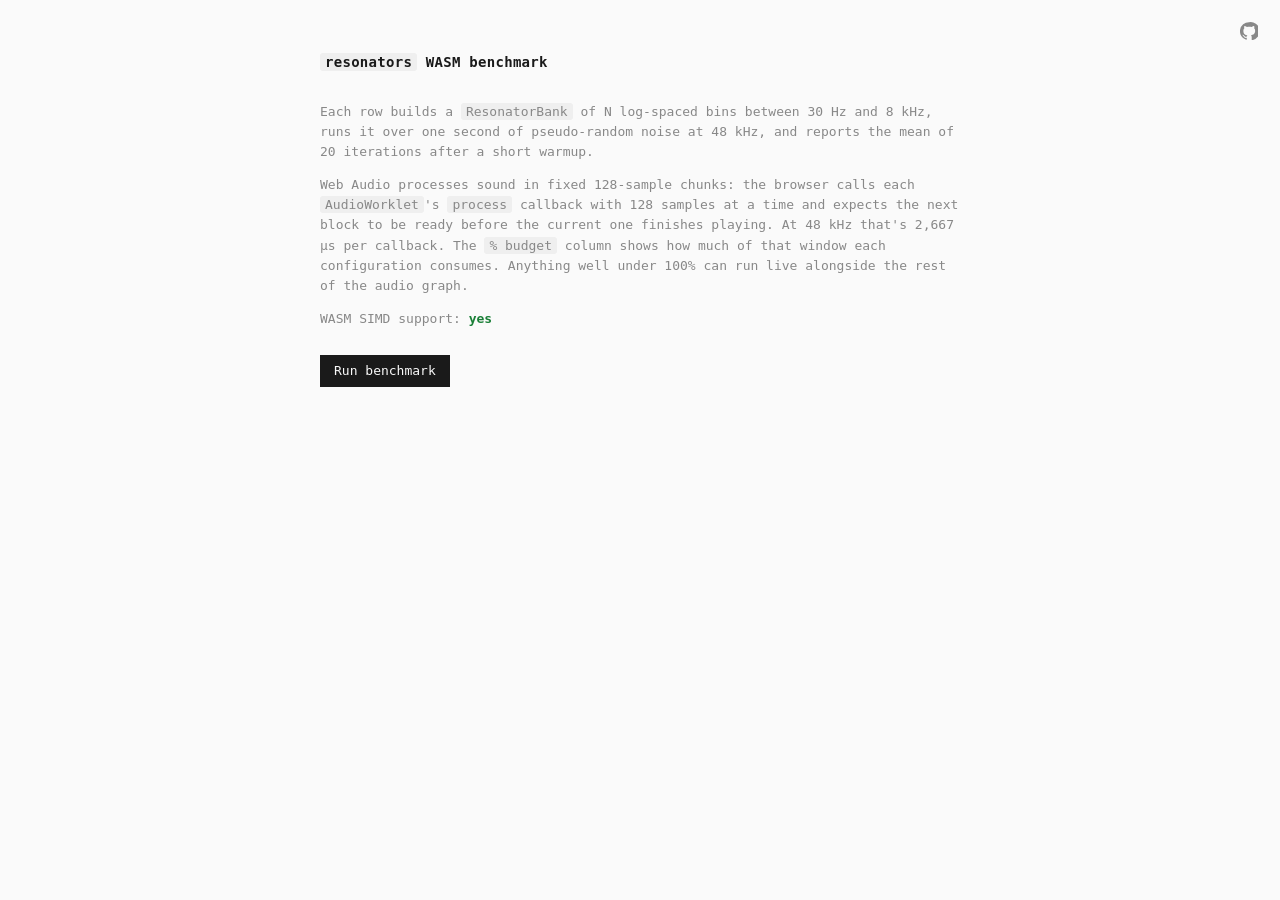
<file: examples/web-bench/index.html>
<!DOCTYPE html>
<html lang="en">
<head>
  <meta charset="UTF-8">
  <meta name="viewport" content="width=device-width, initial-scale=1">
  <title>resonators WASM benchmark</title>
  <style>
    :root {
      --fg: #1a1a1a;
      --muted: #888;
      --line: #e5e5e5;
      --bg: #fafafa;
    }
    html, body { background: var(--bg); }
    body {
      font-family: ui-monospace, SFMono-Regular, Menlo, monospace;
      max-width: 640px;
      margin: 4em auto;
      padding: 0 1.5em;
      color: var(--fg);
      font-size: 13px;
      line-height: 1.55;
    }
    h1 { font-size: 14px; font-weight: 600; margin: 0 0 2em; letter-spacing: 0.02em; }
    .meta { color: var(--muted); margin: 0 0 2em; }
    .meta div { margin-bottom: 2px; }
    button {
      font: inherit;
      background: var(--fg);
      color: var(--bg);
      border: none;
      padding: 6px 14px;
      cursor: pointer;
    }
    button:disabled { background: var(--muted); cursor: default; }
    #status { margin-left: 12px; color: var(--muted); }
    table { border-collapse: collapse; margin: 2em 0 0; width: 100%; }
    th, td { padding: 6px 10px; text-align: right; border-bottom: 1px solid var(--line); }
    th:first-child, td:first-child { text-align: left; }
    th { font-weight: 500; color: var(--muted); border-bottom-color: var(--fg); }
    tr.pending td { color: var(--muted); }
    code { background: #efefef; padding: 1px 5px; border-radius: 3px; }
    .ok { color: #1a7f37; font-weight: 600; }
    .bad { color: #cf222e; font-weight: 600; }
    .gh {
      position: fixed;
      top: 16px; right: 16px;
      width: 30px; height: 30px;
      display: grid; place-items: center;
      color: var(--muted);
      border-radius: 4px;
      transition: color 120ms, background 120ms;
    }
    .gh:hover { color: var(--fg); background: #efefef; }
    .gh svg { width: 18px; height: 18px; display: block; }
  </style>
</head>
<body>
  <a class="gh" href="https://github.com/jhartquist/resonators" target="_blank" rel="noopener" aria-label="GitHub">
    <svg viewBox="0 0 24 24" fill="currentColor">
      <path d="M12 .3a12 12 0 0 0-3.8 23.4c.6.1.8-.3.8-.6v-2c-3.3.7-4-1.6-4-1.6-.6-1.4-1.4-1.8-1.4-1.8-1.1-.7.1-.7.1-.7 1.2.1 1.9 1.3 1.9 1.3 1 1.8 2.8 1.3 3.5 1 .1-.8.4-1.3.8-1.6-2.6-.3-5.4-1.3-5.4-6 0-1.3.5-2.4 1.3-3.2-.1-.3-.6-1.5.1-3.2 0 0 1-.3 3.4 1.3 1-.3 2-.4 3.1-.4 1 0 2.1.1 3 .4 2.4-1.6 3.4-1.3 3.4-1.3.7 1.7.2 3 .1 3.2.8.8 1.3 1.9 1.3 3.2 0 4.6-2.8 5.6-5.5 5.9.5.4.9 1.2.9 2.4v3.6c0 .3.2.7.8.6A12 12 0 0 0 12 .3z"/>
    </svg>
  </a>

  <h1><code>resonators</code> WASM benchmark</h1>

  <div class="meta">
    <p>
      Each row builds a <code>ResonatorBank</code> of N log-spaced bins between 30 Hz and 8 kHz,
      runs it over one second of pseudo-random noise at 48 kHz, and reports the
      mean of 20 iterations after a short warmup.
    </p>
    <p>
      Web Audio processes sound in fixed 128-sample chunks: the browser calls each
      <code>AudioWorklet</code>'s <code>process</code> callback with 128 samples at a
      time and expects the next block to be ready before the current one finishes
      playing. At
      48 kHz that's 2,667 μs per callback. The <code>% budget</code> column shows how
      much of that window each configuration consumes. Anything well under 100% can
      run live alongside the rest of the audio graph.
    </p>
    <p>WASM SIMD support: <span id="simd"></span></p>
  </div>

  <button id="run">Run benchmark</button><span id="status"></span>

  <table id="results" hidden>
    <thead>
      <tr>
        <th># bins</th>
        <th>ns / sample</th>
        <th>μs / quantum</th>
        <th>% budget</th>
      </tr>
    </thead>
    <tbody></tbody>
  </table>

  <script type="module">
    const BIN_COUNTS = [88, 264, 440, 880];

    const simdBytes = new Uint8Array([
      0,97,115,109,1,0,0,0,1,5,1,96,0,1,123,3,2,1,0,
      10,10,1,8,0,65,0,253,15,253,98,11
    ]);
    const simdOk = WebAssembly.validate(simdBytes);
    const simdEl = document.getElementById('simd');
    simdEl.textContent = simdOk ? 'yes' : 'no';
    simdEl.className = simdOk ? 'ok' : 'bad';

    const runBtn = document.getElementById('run');
    const status = document.getElementById('status');
    const table = document.getElementById('results');
    const tbody = table.querySelector('tbody');

    function renderSkeleton() {
      tbody.innerHTML = '';
      for (const n of BIN_COUNTS) {
        const tr = document.createElement('tr');
        tr.className = 'pending';
        tr.innerHTML = `<td>${n}</td><td>—</td><td>—</td><td>—</td>`;
        tbody.appendChild(tr);
      }
    }

    function fillRow(index, { bins, nsPerSample, usPerQuantum, pct }) {
      const tr = tbody.children[index];
      tr.className = '';
      tr.innerHTML = `
        <td>${bins}</td>
        <td>${nsPerSample.toFixed(0)}</td>
        <td>${usPerQuantum.toFixed(0)}</td>
        <td>${pct.toFixed(2)}%</td>
      `;
    }

    runBtn.addEventListener('click', () => {
      runBtn.disabled = true;
      table.hidden = false;
      renderSkeleton();
      status.textContent = ' starting…';

      const worker = new Worker('./bench.worker.js', { type: 'module' });
      worker.onmessage = (e) => {
        const msg = e.data;
        if (msg.type === 'start') {
          status.textContent = ` running ${msg.bins} bins (${msg.index + 1}/${BIN_COUNTS.length})…`;
        } else if (msg.type === 'row') {
          fillRow(msg.index, msg);
        } else if (msg.type === 'done') {
          status.textContent = ' done.';
          runBtn.disabled = false;
          worker.terminate();
        } else if (msg.type === 'error') {
          status.textContent = ` error: ${msg.message}`;
          runBtn.disabled = false;
          worker.terminate();
        }
      };
    });
  </script>
</body>
</html>
</file>
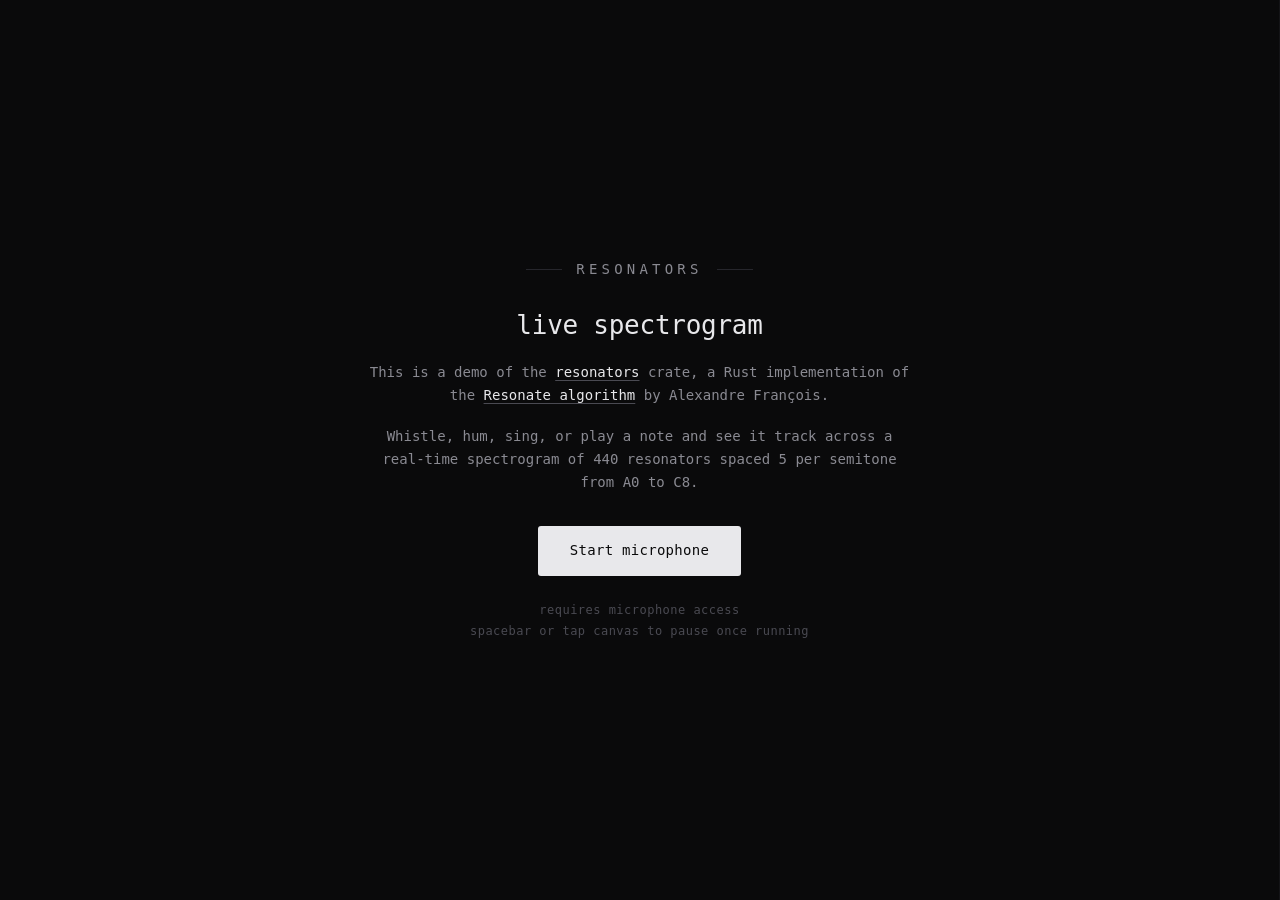
<file: examples/web-spectrogram/index.html>
<!DOCTYPE html>
<html lang="en">
<head>
<meta charset="UTF-8">
<meta name="viewport" content="width=device-width, initial-scale=1, maximum-scale=1, user-scalable=no">
<title>resonators · live spectrogram</title>
<link rel="stylesheet" href="./style.css">
</head>
<body>
  <div class="app">
    <main class="main">
      <div class="stage" id="stage">
        <canvas id="canvas"></canvas>
        <div class="axis-labels" id="axisLabels"></div>

        <div class="corner">
          <a class="icon-btn" id="ghLink" href="https://github.com/jhartquist/resonators" target="_blank" rel="noopener" title="GitHub" aria-label="GitHub">
            <svg viewBox="0 0 24 24" fill="currentColor">
              <path d="M12 .3a12 12 0 0 0-3.8 23.4c.6.1.8-.3.8-.6v-2c-3.3.7-4-1.6-4-1.6-.6-1.4-1.4-1.8-1.4-1.8-1.1-.7.1-.7.1-.7 1.2.1 1.9 1.3 1.9 1.3 1 1.8 2.8 1.3 3.5 1 .1-.8.4-1.3.8-1.6-2.6-.3-5.4-1.3-5.4-6 0-1.3.5-2.4 1.3-3.2-.1-.3-.6-1.5.1-3.2 0 0 1-.3 3.4 1.3 1-.3 2-.4 3.1-.4 1 0 2.1.1 3 .4 2.4-1.6 3.4-1.3 3.4-1.3.7 1.7.2 3 .1 3.2.8.8 1.3 1.9 1.3 3.2 0 4.6-2.8 5.6-5.5 5.9.5.4.9 1.2.9 2.4v3.6c0 .3.2.7.8.6A12 12 0 0 0 12 .3z"/>
            </svg>
          </a>
          <button class="icon-btn" id="settingsBtn" type="button" title="Settings" aria-label="Settings">
            <svg viewBox="0 0 24 24" fill="none" stroke="currentColor" stroke-width="1.6" stroke-linecap="round" stroke-linejoin="round">
              <circle cx="12" cy="12" r="3"/>
              <path d="M19.4 15a1.65 1.65 0 0 0 .33 1.82l.06.06a2 2 0 0 1-2.83 2.83l-.06-.06a1.65 1.65 0 0 0-1.82-.33 1.65 1.65 0 0 0-1 1.51V21a2 2 0 0 1-4 0v-.09A1.65 1.65 0 0 0 9 19.4a1.65 1.65 0 0 0-1.82.33l-.06.06a2 2 0 0 1-2.83-2.83l.06-.06a1.65 1.65 0 0 0 .33-1.82 1.65 1.65 0 0 0-1.51-1H3a2 2 0 0 1 0-4h.09A1.65 1.65 0 0 0 4.6 9a1.65 1.65 0 0 0-.33-1.82l-.06-.06a2 2 0 0 1 2.83-2.83l.06.06a1.65 1.65 0 0 0 1.82.33H9a1.65 1.65 0 0 0 1-1.51V3a2 2 0 0 1 4 0v.09a1.65 1.65 0 0 0 1 1.51 1.65 1.65 0 0 0 1.82-.33l.06-.06a2 2 0 0 1 2.83 2.83l-.06.06a1.65 1.65 0 0 0-.33 1.82V9a1.65 1.65 0 0 0 1.51 1H21a2 2 0 0 1 0 4h-.09a1.65 1.65 0 0 0-1.51 1z"/>
            </svg>
          </button>
        </div>

        <div class="landing" id="landing">
          <div class="landing-card">
            <div class="brand-mark">resonators</div>
            <h1>live spectrogram</h1>
            <p>
              This is a demo of the
              <a href="https://github.com/jhartquist/resonators" target="_blank" rel="noopener">resonators</a>
              crate, a Rust implementation of the
              <a href="https://alexandrefrancois.org/Resonate/" target="_blank" rel="noopener">Resonate algorithm</a>
              by Alexandre François.
            </p>
            <p>
              Whistle, hum, sing, or play a note and see it track across
              a real-time spectrogram of 440 resonators spaced 5 per
              semitone from A0 to C8.
            </p>
            <button class="start-btn" id="startBtn" type="button">Start microphone</button>
            <div class="footnote" id="landingNote">
              <div>requires microphone access</div>
              <div>spacebar or tap canvas to pause once running</div>
            </div>
          </div>
        </div>
      </div>

      <aside class="sidebar" id="sidebar" aria-hidden="true">
        <div class="sidebar-inner">
          <div class="sidebar-header">
            <span class="title">settings</span>
            <button class="close-btn" id="closeBtn" type="button" aria-label="Close">
              <svg viewBox="0 0 24 24" fill="none" stroke="currentColor" stroke-width="1.8" stroke-linecap="round">
                <line x1="6" y1="6" x2="18" y2="18"/>
                <line x1="18" y1="6" x2="6" y2="18"/>
              </svg>
            </button>
          </div>

          <div class="section">
            <div class="section-label">playback</div>
            <button class="btn pause-btn" id="pauseToggle" type="button" disabled>
              <svg class="ic-pause" viewBox="0 0 16 16" fill="currentColor" aria-hidden="true">
                <rect x="4" y="3" width="3" height="10" rx="0.5"/>
                <rect x="9" y="3" width="3" height="10" rx="0.5"/>
              </svg>
              <svg class="ic-play" viewBox="0 0 16 16" fill="currentColor" aria-hidden="true">
                <path d="M5 3 L13 8 L5 13 Z"/>
              </svg>
              <span id="pauseLabel">Pause</span>
            </button>
          </div>

          <div class="section">
            <div class="section-label">display</div>
            <div class="control">
              <label for="cmap">colormap</label>
              <select id="cmap">
                <option>magma</option>
                <option>viridis</option>
                <option>plasma</option>
                <option>grayscale</option>
              </select>
            </div>
            <div class="control">
              <label for="floor">floor <span class="val" id="floorV">−80 dB</span></label>
              <input type="range" id="floor" min="-100" max="-20" value="-80" step="1">
            </div>
            <div class="control">
              <label for="range">contrast <span class="val" id="rangeV">40 dB</span></label>
              <input type="range" id="range" min="20" max="80" value="40" step="1">
            </div>
          </div>

          <div class="section">
            <div class="section-label">export</div>
            <button class="btn" id="exportBtn" type="button" disabled>Save as Image</button>
          </div>
        </div>
      </aside>
    </main>

    <footer class="statusbar">
      <a class="brand" href="https://github.com/jhartquist/resonators" target="_blank" rel="noopener">resonators</a>
      <div class="stats">
        <span class="live" id="liveStat">live</span>
        <span id="srStat">- Hz</span>
        <span id="dspStat">- %</span>
        <span id="peakStat">- dB</span>
      </div>
    </footer>
  </div>

<script type="module" src="./app.js"></script>
</body>
</html>
</file>
<file: examples/web-spectrogram/style.css>
:root {
  --bg: #0a0a0b;
  --surface: #141417;
  --surface-2: #1a1a1e;
  --border: #26262c;
  --text: #e8e8eb;
  --muted: #8a8a92;
  --dim: #4a4a52;
  --accent: #f5f5f7;
  --mono: ui-monospace, SFMono-Regular, Menlo, Monaco, "Cascadia Mono", monospace;
  --sidebar-w: 300px;
  --statusbar-h: 34px;
  --radius: 3px;
}

* { box-sizing: border-box; }

html, body {
  margin: 0; padding: 0; height: 100%;
  background: var(--bg); color: var(--text);
  font-family: var(--mono);
  font-size: 14px;
  line-height: 1.55;
  overflow: hidden;
  -webkit-font-smoothing: antialiased;
}

/* Layout shell */
.app {
  display: flex;
  flex-direction: column;
  height: 100dvh;
}
.main {
  display: flex;
  flex: 1;
  min-height: 0;
}
.stage {
  position: relative;
  flex: 1;
  min-width: 0;
  background: var(--bg);
}
canvas {
  display: block;
  width: 100%; height: 100%;
}

/* Sidebar */
.sidebar {
  width: 0;
  background: var(--surface);
  overflow: hidden;
  border-left: 1px solid transparent;
  transition: width 220ms cubic-bezier(.2,.8,.2,1),
              border-color 220ms;
  flex-shrink: 0;
}
body.sidebar-open .sidebar {
  width: var(--sidebar-w);
  border-left-color: var(--border);
}
.sidebar-inner {
  width: var(--sidebar-w);
  height: 100%;
  overflow-y: auto;
  padding: 22px 22px 32px;
}
.sidebar-header {
  display: flex;
  justify-content: space-between;
  align-items: center;
  margin: -6px -6px 22px;
}
.sidebar-header .title {
  font-size: 12px;
  letter-spacing: 0.18em;
  text-transform: uppercase;
  color: var(--muted);
  padding: 6px;
}
.close-btn {
  width: 32px; height: 32px;
  display: grid; place-items: center;
  color: var(--muted);
  background: transparent;
  border: none;
  cursor: pointer;
  border-radius: var(--radius);
}
.close-btn:hover { color: var(--text); background: var(--surface-2); }
.close-btn svg { width: 16px; height: 16px; }

.section + .section { margin-top: 22px; padding-top: 22px; border-top: 1px solid var(--border); }
.section-label {
  font-size: 11px;
  letter-spacing: 0.22em;
  text-transform: uppercase;
  color: var(--dim);
  margin-bottom: 12px;
}

.control { margin-bottom: 14px; }
.control:last-child { margin-bottom: 0; }
.control label {
  display: flex;
  justify-content: space-between;
  align-items: baseline;
  margin-bottom: 6px;
  color: var(--muted);
  font-size: 13px;
}
.control label .val {
  color: var(--text);
  font-variant-numeric: tabular-nums;
}

/* Form controls (dark mode) */
select {
  width: 100%;
  background: var(--surface-2);
  border: 1px solid var(--border);
  color: var(--text);
  font: inherit;
  font-size: 13px;
  padding: 9px 28px 9px 10px;
  border-radius: var(--radius);
  cursor: pointer;
  appearance: none;
  background-image:
    linear-gradient(45deg, transparent 50%, var(--muted) 50%),
    linear-gradient(-45deg, transparent 50%, var(--muted) 50%);
  background-position: calc(100% - 14px) 52%, calc(100% - 9px) 52%;
  background-size: 5px 5px;
  background-repeat: no-repeat;
}
select:hover { border-color: var(--dim); }

input[type="range"] {
  -webkit-appearance: none;
  appearance: none;
  width: 100%;
  background: transparent;
  height: 22px;
  cursor: pointer;
  margin: 0;
}
input[type="range"]::-webkit-slider-runnable-track {
  height: 2px;
  background: var(--border);
  border-radius: 1px;
}
input[type="range"]::-webkit-slider-thumb {
  -webkit-appearance: none;
  width: 12px; height: 12px;
  background: var(--text);
  border-radius: 50%;
  margin-top: -5px;
  cursor: grab;
}
input[type="range"]::-moz-range-track {
  height: 2px;
  background: var(--border);
  border-radius: 1px;
}
input[type="range"]::-moz-range-thumb {
  width: 12px; height: 12px;
  background: var(--text);
  border-radius: 50%;
  border: none;
  cursor: grab;
}
input[type="range"]:active::-webkit-slider-thumb { cursor: grabbing; }
input[type="range"]:active::-moz-range-thumb { cursor: grabbing; }

.btn {
  width: 100%;
  font: inherit;
  font-size: 13px;
  background: var(--surface-2);
  color: var(--text);
  border: 1px solid var(--border);
  padding: 10px 12px;
  cursor: pointer;
  border-radius: var(--radius);
  transition: background 120ms, border-color 120ms, color 120ms;
}
.btn:hover:not(:disabled) { background: var(--bg); border-color: var(--dim); }
.btn:disabled { opacity: 0.4; cursor: not-allowed; }
.btn + .btn { margin-top: 8px; }
.btn.primary {
  background: var(--text);
  color: var(--bg);
  border-color: var(--text);
  font-weight: 500;
}
.btn.primary:hover:not(:disabled) { background: #fff; border-color: #fff; }
.pause-btn {
  display: flex;
  align-items: center;
  justify-content: center;
  gap: 10px;
}
.pause-btn svg { width: 13px; height: 13px; display: block; flex-shrink: 0; }
.pause-btn .ic-play { display: none; }
body.paused #pauseToggle .ic-pause { display: none; }
body.paused #pauseToggle .ic-play { display: block; }

/* Corner icons (over canvas, top-right) */
.corner {
  position: absolute;
  top: 14px; right: 14px;
  display: flex;
  gap: 4px;
  z-index: 10;
}
.icon-btn {
  width: 36px; height: 36px;
  display: grid; place-items: center;
  color: var(--muted);
  background: rgba(10, 10, 11, 0.55);
  border: 1px solid rgba(38, 38, 44, 0.6);
  cursor: pointer;
  border-radius: var(--radius);
  text-decoration: none;
  transition: color 120ms, background 120ms, border-color 120ms;
}
.icon-btn:hover {
  color: var(--text);
  background: rgba(10, 10, 11, 0.85);
  border-color: var(--border);
}
.icon-btn svg { width: 19px; height: 19px; display: block; }

/* Axis labels (left edge of canvas) */
.axis-labels {
  position: absolute;
  left: 0; top: 0; bottom: 0;
  width: 56px;
  pointer-events: none;
  color: var(--muted);
  font-size: 11px;
  letter-spacing: 0.04em;
  z-index: 5;
}
.axis-labels div {
  position: absolute;
  right: 8px;
  transform: translateY(50%);
  text-shadow: 0 0 6px #000, 0 0 3px #000, 0 1px 3px #000;
  font-variant-numeric: tabular-nums;
}

/* Landing */
.landing {
  position: absolute;
  inset: 0;
  display: grid;
  place-items: center;
  background: var(--bg);
  z-index: 20;
}
.landing.hidden {
  pointer-events: none;
  opacity: 0;
  transition: opacity 220ms ease-out;
}
.landing-card {
  text-align: center;
  max-width: 600px;
  padding: 0 28px;
}
.landing-card .brand-mark {
  font-size: 14px;
  letter-spacing: 0.3em;
  text-transform: uppercase;
  color: var(--muted);
  margin-bottom: 24px;
  display: flex;
  align-items: center;
  justify-content: center;
  gap: 14px;
}
.landing-card .brand-mark::before,
.landing-card .brand-mark::after {
  content: '';
  height: 1px;
  background: var(--border);
  width: 36px;
}
.landing-card h1 {
  font-size: 26px;
  font-weight: 500;
  margin: 0 0 16px;
  letter-spacing: -0.01em;
}
.landing-card p {
  color: var(--muted);
  margin: 0 0 18px;
  line-height: 1.65;
  font-size: 14px;
}
.landing-card p:last-of-type {
  margin-bottom: 32px;
}
.landing-card p a {
  color: var(--text);
  text-decoration: underline;
  text-decoration-thickness: 1px;
  text-decoration-color: var(--dim);
  text-underline-offset: 3px;
}
.landing-card p a:hover {
  text-decoration-color: var(--muted);
}
.start-btn {
  font: inherit;
  font-size: 14px;
  font-weight: 500;
  background: var(--text);
  color: var(--bg);
  border: none;
  padding: 14px 32px;
  cursor: pointer;
  border-radius: var(--radius);
  letter-spacing: 0.02em;
  transition: background 120ms, transform 120ms;
}
.start-btn:hover {
  background: #fff;
  transform: translateY(-1px);
}
.start-btn:active { transform: translateY(0); }
.landing-card .footnote {
  margin-top: 24px;
  font-size: 12px;
  color: var(--dim);
  letter-spacing: 0.04em;
  line-height: 1.7;
}
.landing-card .footnote .err {
  color: #d96f6f;
}

/* Status bar */
.statusbar {
  height: var(--statusbar-h);
  background: var(--surface);
  border-top: 1px solid var(--border);
  padding: 0 18px;
  display: flex;
  align-items: center;
  justify-content: space-between;
  font-size: 12px;
  color: var(--muted);
  letter-spacing: 0.04em;
  flex-shrink: 0;
}
.statusbar .brand {
  color: var(--text);
  text-decoration: none;
}
.statusbar .brand:hover { color: #fff; }
.statusbar .stats {
  display: flex;
  gap: 22px;
  font-variant-numeric: tabular-nums;
}
.statusbar .stats > span { white-space: nowrap; }
.statusbar .live {
  color: var(--muted);
}
.statusbar .live::before {
  content: '';
  display: inline-block;
  width: 6px; height: 6px;
  border-radius: 50%;
  background: #4ade80;
  margin-right: 8px;
  transform: translateY(-1px);
}
body.paused .statusbar .live { color: var(--text); }
body.paused .statusbar .live::before { background: var(--muted); }

/* Visibility tied to mic state */
body:not(.mic-on) .corner,
body:not(.mic-on) .axis-labels { visibility: hidden; }
body:not(.mic-on) .statusbar { display: none; }

/* Mobile sidebar = top sheet, sizes to content, leaves low frequencies visible below */
@media (max-width: 600px) {
  .sidebar {
    position: fixed;
    left: 0;
    right: 0;
    top: 0;
    bottom: auto;
    width: auto;
    max-height: 85dvh;
    transform: translateY(-100%);
    transition: transform 240ms cubic-bezier(.2,.8,.2,1);
    border-left: none;
    border-bottom: 1px solid var(--border);
    border-bottom-left-radius: 14px;
    border-bottom-right-radius: 14px;
    z-index: 100;
    box-shadow: 0 10px 30px rgba(0, 0, 0, 0.4);
  }
  body.sidebar-open .sidebar {
    transform: translateY(0);
    width: auto;
  }
  .sidebar-inner {
    width: auto;
    height: auto;
    max-height: 85dvh;
    padding: 20px 22px 24px;
  }

  .statusbar { padding: 0 12px; font-size: 11px; }
  .statusbar .brand { display: none; }
  .statusbar .stats {
    gap: 14px;
    flex: 1;
    justify-content: space-between;
  }
}
</file>
